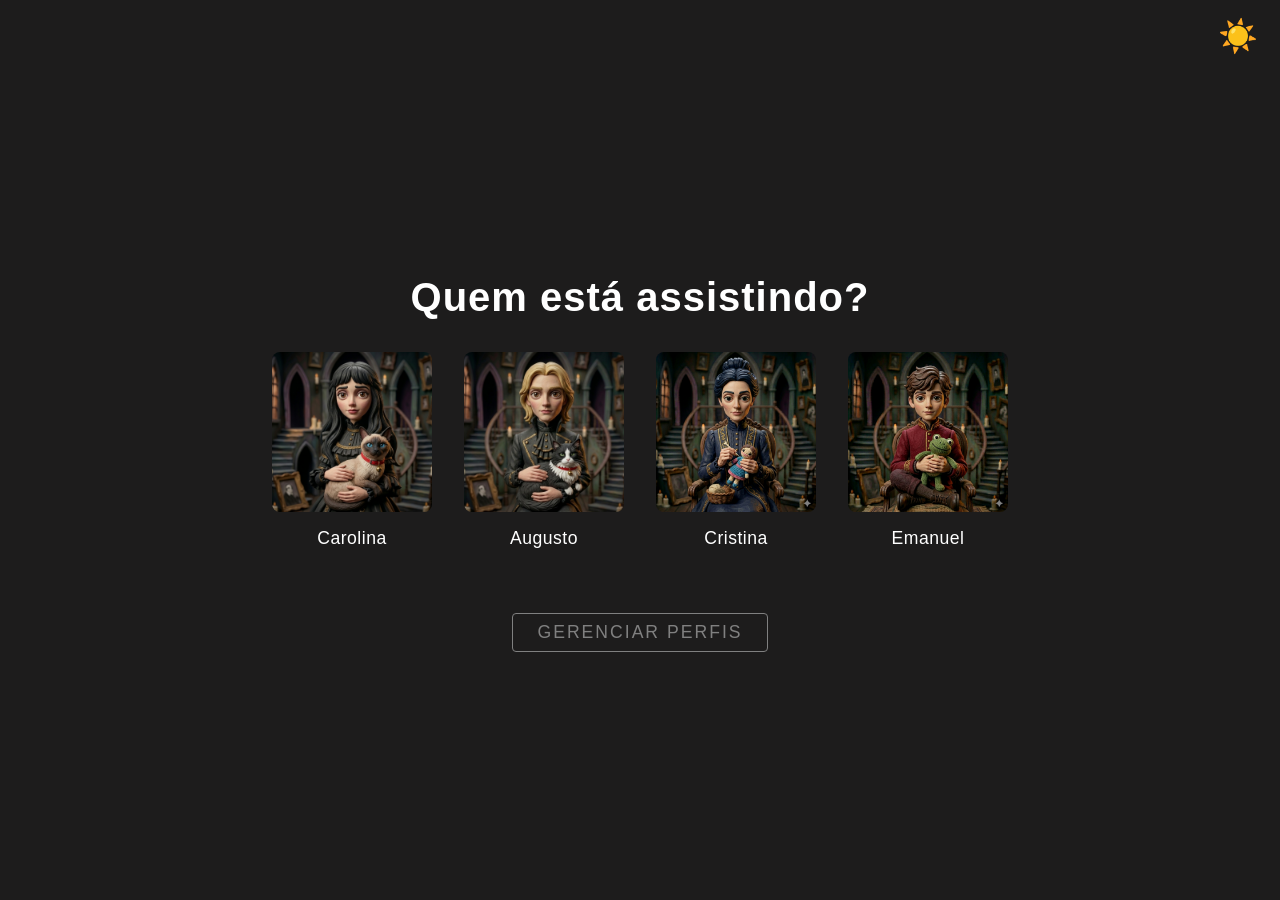
<file: index.html>
<!DOCTYPE html>
<html lang="pt-BR">

<head>
    <meta charset="UTF-8">
    <meta name="viewport" content="width=device-width, initial-scale=1.0">

    <link rel="stylesheet" href="styles.css">

    <title>Netflix</title>

</head>

<body>
    <main>

        <button id="theme-toggle" onclick="toggleTheme()" 
        style="position:absolute;top:1rem;right:1rem;z-index:10;background:none;border:none;font-size:2rem;cursor:pointer" 
        aria-label="Alternar tema"></button>

        <h1>Quem está assistindo?</h1>

        <section aria-label="Perfis disponíveis">
            <nav class="profiles">
                <a href="catalogo/catalogo.html" class="profile">
                    <figure>
                        <img src="/assets/perfil1.png" alt="Perfil principal">
                        <figcaption>Carolina</figcaption>
                    </figure>
                </a>
                <a href="catalogo/catalogo.html" class="profile">
                    <figure>
                        <img src="/assets/perfil2.png" alt="Perfil secundário">
                        <figcaption>Augusto</figcaption>
                    </figure>
                </a>
                <a href="catalogo/catalogo.html" class="profile">
                    <figure>
                        <img src="/assets/perfil3.png" alt="Perfil terciário">
                        <figcaption>Cristina</figcaption>
                    </figure>
                </a>
                <a href="catalogo/catalogo.html" class="profile">
                    <figure>
                        <img src="/assets/perfil4.png" alt="Perfil quaternário">
                        <figcaption>Emanuel</figcaption>
                    </figure>
                </a>
            </nav>
        </section>
        
        <section aria-label="Perfis disponíveis">
            <nav class="profiles">
            </nav>
            <button class="manage-profiles">Gerenciar perfis</button>
        </section>
    </main>

    <script src="js/main.js"></script>
    <script src="theme.js"></script>

</body>

</html>
</file>
<file: styles.css>
body {
    background: #1d1c1c; /* Define a cor de fundo da página */
    color: #fff; /* Define a cor do texto principal */
    font-family: 'Segoe UI', Arial, Helvetica, sans-serif; /* Define a fonte usada no site */
    margin: 0; /* Remove a margem padrão do body */
    min-height: 100vh; /* Garante que o body ocupe pelo menos toda a altura da tela */
}

main {
    display: flex;
    flex-direction: column;
    align-items: center;
    justify-content: center; /* Centraliza verticalmente sem empurrar */
    height: 100vh; /* Usa a altura exata da tela */
    overflow: hidden; /* Garante que nenhuma barra de scroll apareça */
    margin: 0;
}

h1 {
    font-size: 2.5rem; /* Define o tamanho da fonte do título */
    font-weight: bold; /* Deixa o texto em negrito */
    margin-bottom: 2rem; /* Espaço abaixo do título */
    letter-spacing: 1px; /* Espaçamento entre letras */
    
}

section[aria-label="Perfis disponíveis"] {
    width: 100%; /* Ocupa toda a largura disponível */
    max-width: 800px; /* Limita a largura máxima */
    display: flex; /* Usa flexbox */
    justify-content: center; /* Centraliza os perfis */
}

nav.profiles {
    display: flex; /* Usa flexbox para os perfis */
    gap: 2rem; /* Espaço entre os perfis */
}

.profile:hover {
    transform: scale(1.05); /* Aumenta o perfil ao passar o mouse */
}

.profile {
    text-decoration: none; /* Remove sublinhado dos links */
    color: #fff; /* Cor do texto dos links */
    transition: transform 0.2s, box-shadow 0.2s; /* Suaviza animações de transformação e sombra */
}

figure {
    margin: 0; /* Remove margem padrão */
    display: flex; /* Usa flexbox */
    flex-direction: column; /* Organiza em coluna */
    align-items: center; /* Centraliza itens */
}

img {
    width: 160px; /* Largura fixa da imagem */
    height: 160px; /* Altura fixa da imagem */
    border-radius: 8px; /* Bordas arredondadas */
    object-fit: cover; /* Mantém proporção da imagem */
    margin-bottom: 0.5rem; /* Espaço abaixo da imagem */
    background: #222; /* Cor de fundo da imagem */
    display: block; /* Exibe como bloco */
    border: 1px transparent; /* Borda inicial invisível */
}

img:hover {
    border: 1px solid #fff; /* Borda branca ao passar o mouse */
}

figcaption {
    font-size: 1.1rem; /* Tamanho da fonte da legenda */
    font-weight: 500; /* Peso da fonte */
    margin-top: 0.5rem; /* Espaço acima da legenda */
    letter-spacing: 0.5px; /* Espaçamento entre letras */
}

/* Light mode */
body.light-mode {
    background: #f5f5f5; /* Cor de fundo clara */
    color: #222; /* Cor do texto escura */
}

.light-mode .profile {
    color: #222; /* Links escuros */
}

.light-mode img {
    background: #eee; /* Fundo claro para imagens */
    border: 1px solid #ccc; /* Borda clara */
}

.light-mode img:hover {
    border: 1px solid #222; /* Borda escura ao passar o mouse */
}

section[aria-label="Perfis disponíveis"] {
    display: flex;
    flex-direction: column; /* Organiza perfis em cima e botão embaixo */
    align-items: center;
    gap: 4rem; /* Cria um espaçamento elegante entre os perfis e o botão */
}

.manage-profiles {
    background: transparent;
    color: gray; /* Cor padrão do botão na Netflix */
    border: 1px solid gray;
    padding: 0.5rem 1.5rem;
    font-size: 1.1rem; /* Mesma medida do nome dos perfis */
    letter-spacing: 2px;
    text-transform: uppercase;
    cursor: pointer;
    transition: all 0.3s ease;
    border-radius: 4px; /* Borda levemente arredondada como solicitado */
}

.manage-profiles:hover {
    color: #fff;
    border-color: #fff;
}

/* Media Query para telas menores (celulares e tablets pequenos) */
@media (max-width: 768px) {
    h1 {
        font-size: 1.8rem; /* Diminui um pouco o título no celular */
        text-align: center;
    }

    nav.profiles {
        display: flex;
        flex-wrap: wrap; /* Permite que os itens quebrem para a linha de baixo */
        justify-content: center; /* Centraliza os pares */
        gap: 1.5rem; /* Espaço levemente menor entre os perfis no celular */
        max-width: 400px; /* Limita a largura para forçar o encaixe de 2 em 2 */
    }

    img {
        width: 130px; /* Reduz um pouco o tamanho da imagem para caber 2 lado a lado com folga */
        height: 130px;
    }
}
</file>
